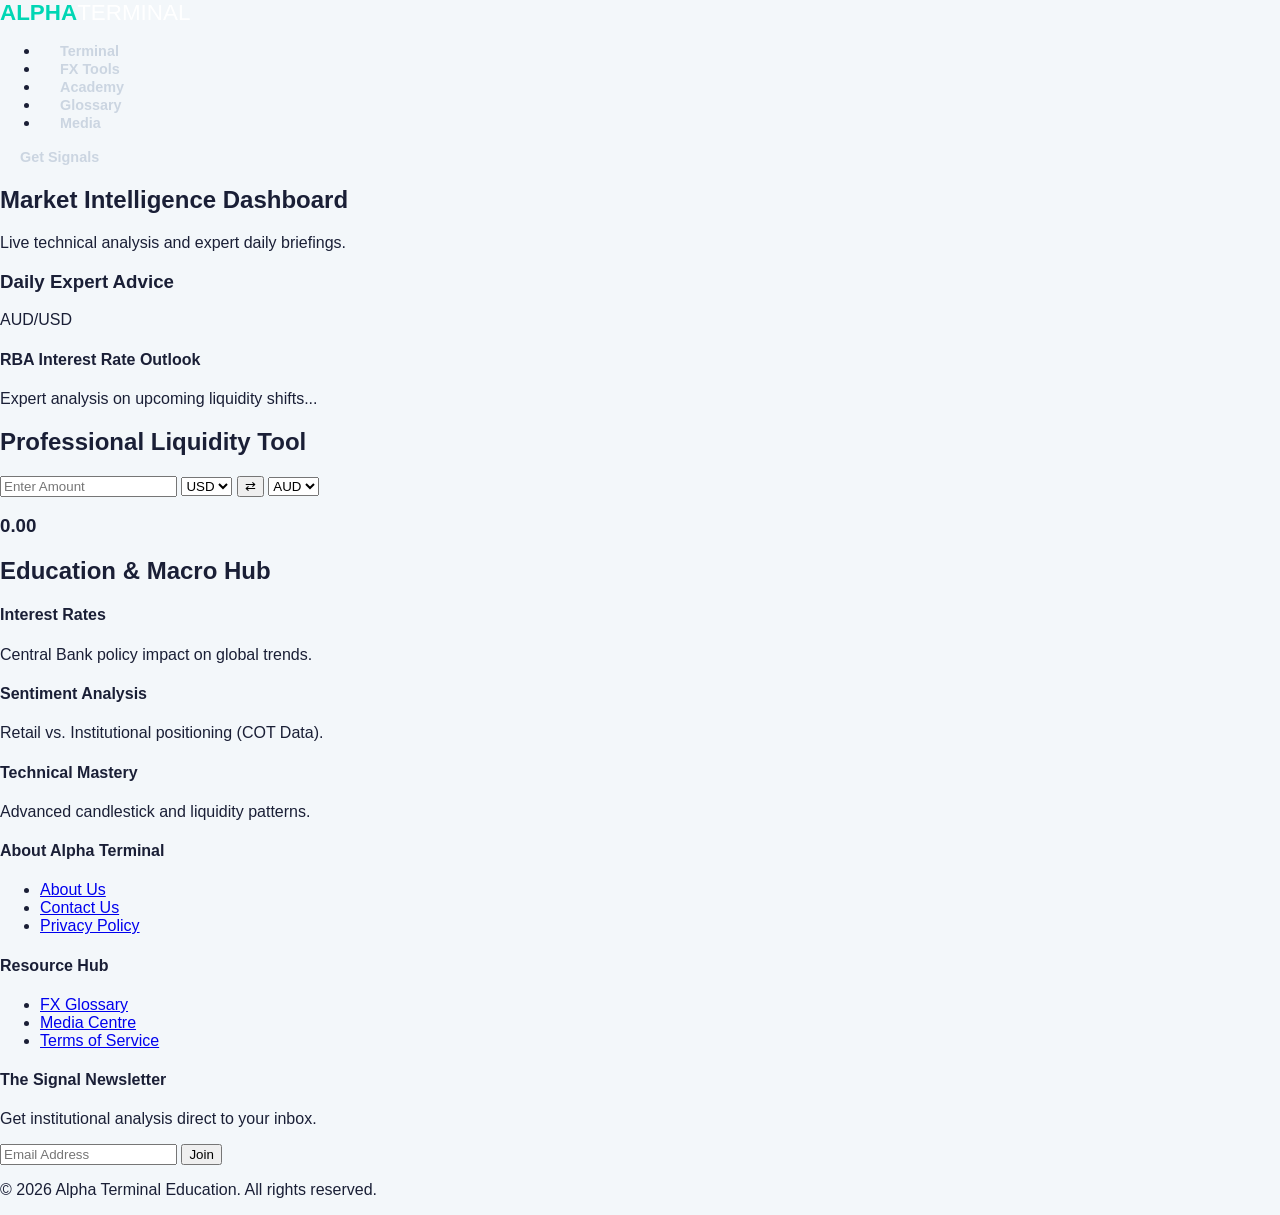
<file: index.html>
<!DOCTYPE html>
<html lang="en-AU">
<head>
    <meta charset="UTF-8">
    <meta name="viewport" content="width=device-width, initial-scale=1.0">
    <title>Alpha Terminal | Institutional Forex Hub</title>
    <link rel="stylesheet" href="style.css">
    <!-- AdSense Auto-Ads Script placeholder -->
    <script async src="https://googlesyndication.com" crossorigin="anonymous"></script>
</head>
<body>

<!-- STICKY HEADER WITH COMPLIANT NAVIGATION -->
<header class="alpha-header">
    <nav class="container nav-grid">
        <div class="logo">ALPHA<span>TERMINAL</span></div>
        <ul class="nav-links">
            <li><a href="#terminal">Terminal</a></li>
            <li><a href="#tools">FX Tools</a></li>
            <li><a href="#academy">Academy</a></li>
            <li><a href="glossary.html">Glossary</a></li>
            <li><a href="media.html">Media</a></li>
        </ul>
        <a href="#subscribe" class="btn-primary">Get Signals</a>
    </nav>
</header>

<main class="dashboard container">
    
    <!-- SECTION 1: TRADING TERMINAL (CHARTS & ANALYSIS) -->
    <section id="terminal" class="glass-section">
        <div class="section-title">
            <h2>Market Intelligence Dashboard</h2>
            <p>Live technical analysis and expert daily briefings.</p>
        </div>
        <div class="terminal-grid">
            <div class="chart-box">
                <!-- TradingView Widget Embed -->
                <div id="tradingview_widget"></div>
            </div>
            <div class="analysis-feed">
                <h3>Daily Expert Advice</h3>
                <article class="news-item">
                    <span class="tag">AUD/USD</span>
                    <h4>RBA Interest Rate Outlook</h4>
                    <p>Expert analysis on upcoming liquidity shifts...</p>
                </article>
                <!-- More items for AdSense "High Quality Content" -->
            </div>
        </div>
    </section>

    <!-- SECTION 2: FX CONVERTER TOOL -->
    <section id="tools" class="glass-section">
        <h2>Professional Liquidity Tool</h2>
        <div class="converter-container">
            <!-- Your existing logic goes here -->
            <div class="tool-ui">
                <input type="number" id="amount" placeholder="Enter Amount">
                <select id="fromCurrency"></select>
                <button id="swapBtn">⇄</button>
                <select id="toCurrency"></select>
                <h3 id="converted-total">0.00</h3>
            </div>
        </div>
    </section>

    <!-- SECTION 3: THE ACADEMY (EDUCATION & SENTIMENT) -->
    <section id="academy" class="glass-section">
        <h2>Education & Macro Hub</h2>
        <div class="edu-bento">
            <div class="bento-item">
                <h4>Interest Rates</h4>
                <p>Central Bank policy impact on global trends.</p>
            </div>
            <div class="bento-item">
                <h4>Sentiment Analysis</h4>
                <p>Retail vs. Institutional positioning (COT Data).</p>
            </div>
            <div class="bento-item">
                <h4>Technical Mastery</h4>
                <p>Advanced candlestick and liquidity patterns.</p>
            </div>
        </div>
    </section>

</main>

<!-- SECTION 4: CORPORATE & LEGAL (ADSENSE REQUIREMENT) -->
<footer class="alpha-footer">
    <div class="container footer-grid">
        <div class="footer-col">
            <h4>About Alpha Terminal</h4>
            <ul>
                <li><a href="about.html">About Us</a></li>
                <li><a href="contact.html">Contact Us</a></li>
                <li><a href="privacy.html">Privacy Policy</a></li>
            </ul>
        </div>
        <div class="footer-col">
            <h4>Resource Hub</h4>
            <ul>
                <li><a href="glossary.html">FX Glossary</a></li>
                <li><a href="media.html">Media Centre</a></li>
                <li><a href="terms.html">Terms of Service</a></li>
            </ul>
        </div>
        <!-- SECTION 5: SUBSCRIBE -->
        <div class="footer-col" id="subscribe">
            <h4>The Signal Newsletter</h4>
            <p>Get institutional analysis direct to your inbox.</p>
            <form class="subscribe-form">
                <input type="email" placeholder="Email Address">
                <button type="submit">Join</button>
            </form>
        </div>
    </div>
    <p class="copyright">&copy; 2026 Alpha Terminal Education. All rights reserved.</p>
</footer>

<script src="script.js"></script>
</body>
</html>
</file>
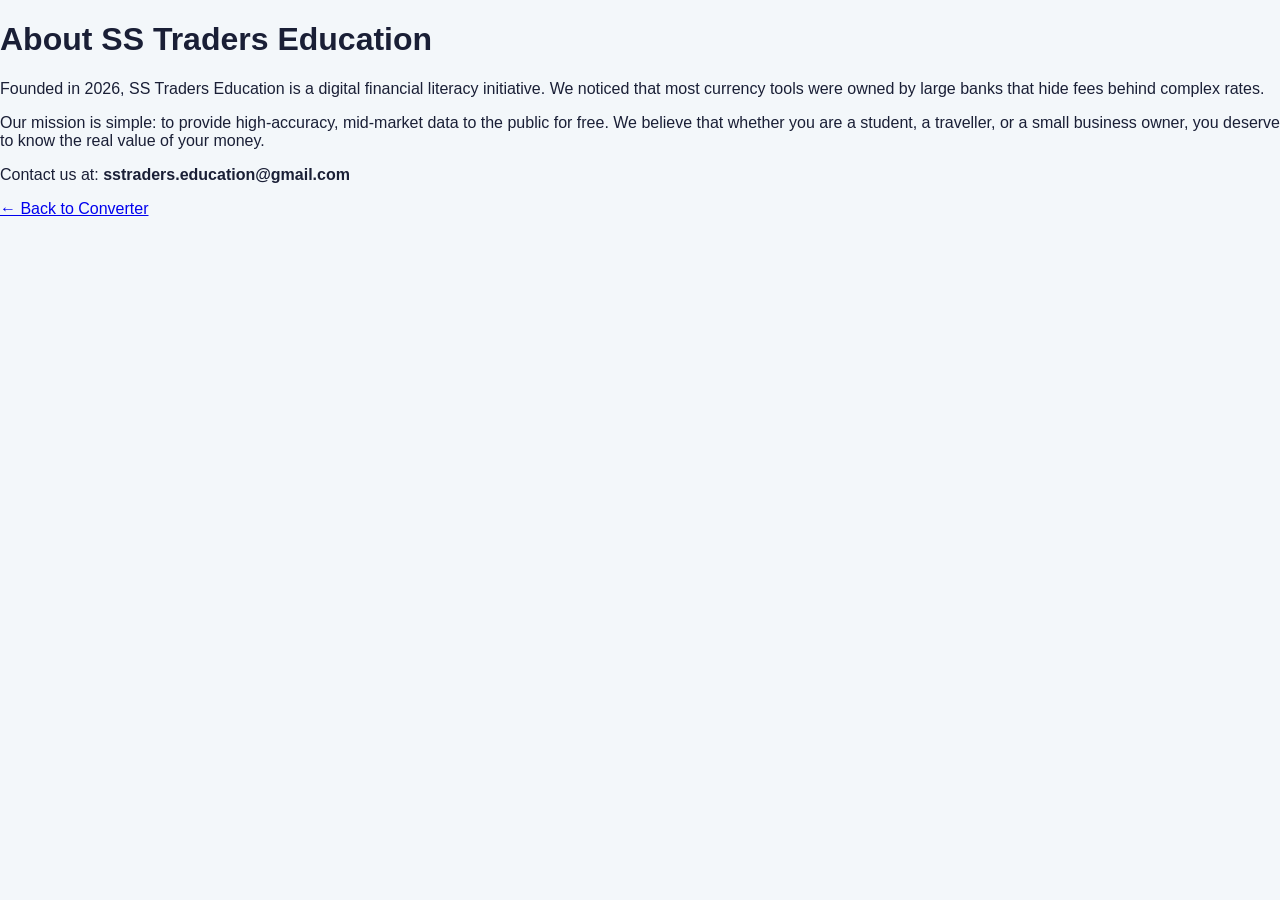
<file: about.html>
<!DOCTYPE html>
<html lang="en">
<head>
    <meta charset="UTF-8"><title>About Us | SS Traders Education</title>
    <link rel="stylesheet" href="style.css">
</head>
<body>
    <div class="container section">
        <h1>About SS Traders Education</h1>
        <p>Founded in 2026, SS Traders Education is a digital financial literacy initiative. We noticed that most currency tools were owned by large banks that hide fees behind complex rates.</p>
        <p>Our mission is simple: to provide high-accuracy, mid-market data to the public for free. We believe that whether you are a student, a traveller, or a small business owner, you deserve to know the real value of your money.</p>
        <p>Contact us at: <strong>sstraders.education@gmail.com</strong></p>
        <a href="index.html">← Back to Converter</a>
    </div>
</body>
</html>
</file>
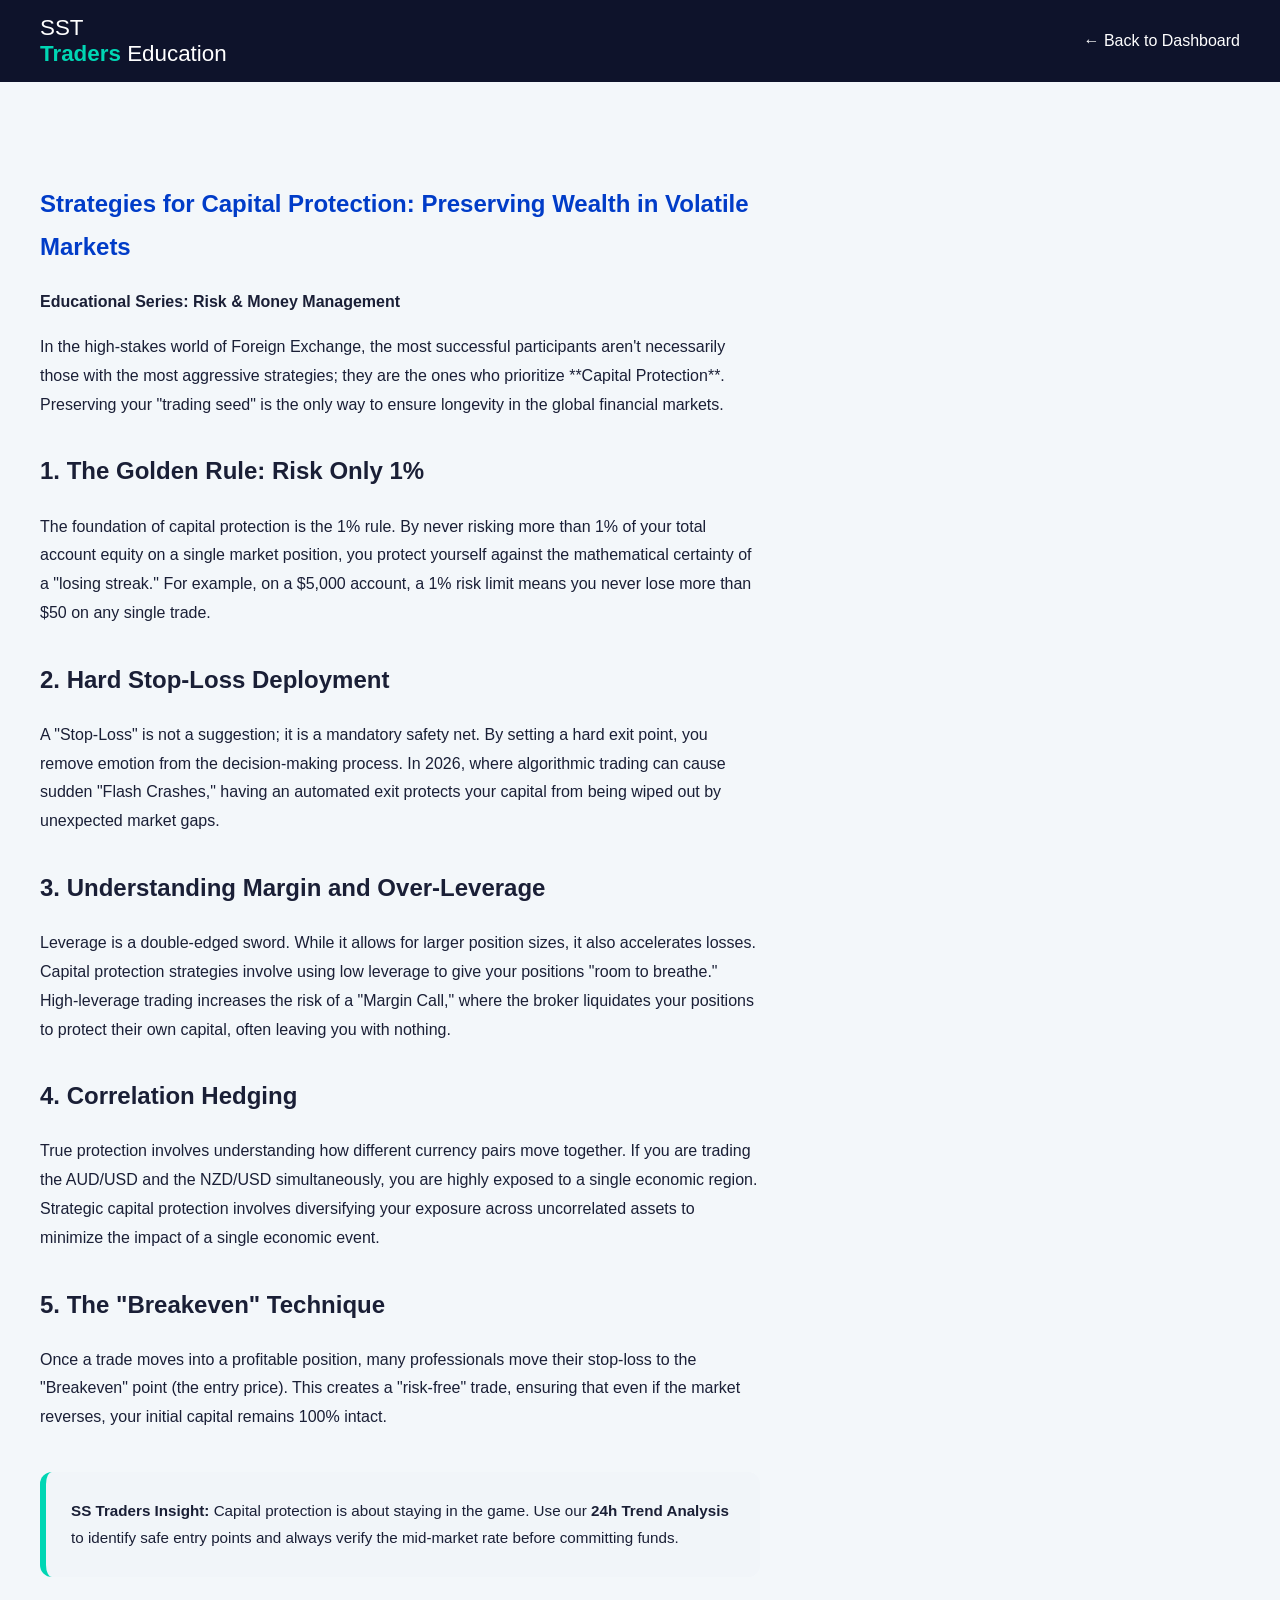
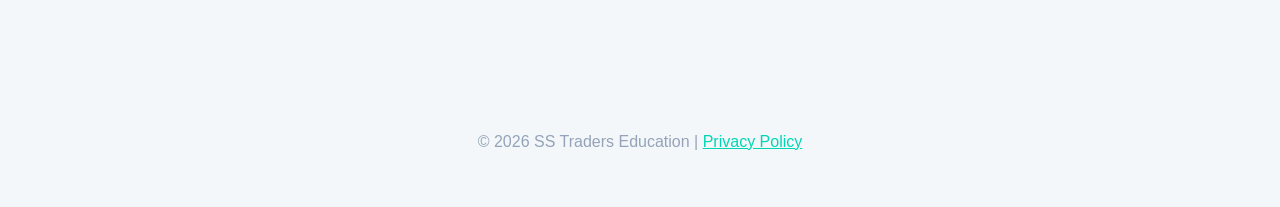
<file: capital-protection.html>
<!DOCTYPE html>
<html lang="en-AU">
<head>
    <meta charset="UTF-8">
    <meta name="viewport" content="width=device-width, initial-scale=1.0">
    <title>Capital Protection Strategies | SS Traders Education</title>
    <link rel="stylesheet" href="style.css">
</head>
<body>
    <!-- Professional Glass Header -->
    <header class="fintech-header">
        <div class="container header-flex">
            <div class="logo">
                <span class="logo-icon">SST</span>
                <div class="logo-text">Traders <span>Education</span></div>
            </div>
            <a href="index.html" class="btn-cta" style="text-decoration: none; color:white;">← Back to Dashboard</a>
        </div>
    </header>

    <main class="container" style="margin-top: 40px; max-width: 800px;">
        <article class="panel" style="padding: 40px; line-height: 1.8;">
            <h1 style="color: var(--accent); margin-bottom: 20px;">Strategies for Capital Protection: Preserving Wealth in Volatile Markets</h1>
            <p><strong>Educational Series: Risk & Money Management</strong></p>
            
            <p>In the high-stakes world of Foreign Exchange, the most successful participants aren't necessarily those with the most aggressive strategies; they are the ones who prioritize **Capital Protection**. Preserving your "trading seed" is the only way to ensure longevity in the global financial markets.</p>

            <h2 style="color: var(--dark); margin-top: 30px;">1. The Golden Rule: Risk Only 1%</h2>
            <p>The foundation of capital protection is the 1% rule. By never risking more than 1% of your total account equity on a single market position, you protect yourself against the mathematical certainty of a "losing streak." For example, on a $5,000 account, a 1% risk limit means you never lose more than $50 on any single trade.</p>

            <h2 style="color: var(--dark); margin-top: 30px;">2. Hard Stop-Loss Deployment</h2>
            <p>A "Stop-Loss" is not a suggestion; it is a mandatory safety net. By setting a hard exit point, you remove emotion from the decision-making process. In 2026, where algorithmic trading can cause sudden "Flash Crashes," having an automated exit protects your capital from being wiped out by unexpected market gaps.</p>

            <h2 style="color: var(--dark); margin-top: 30px;">3. Understanding Margin and Over-Leverage</h2>
            <p>Leverage is a double-edged sword. While it allows for larger position sizes, it also accelerates losses. Capital protection strategies involve using low leverage to give your positions "room to breathe." High-leverage trading increases the risk of a "Margin Call," where the broker liquidates your positions to protect their own capital, often leaving you with nothing.</p>

            <h2 style="color: var(--dark); margin-top: 30px;">4. Correlation Hedging</h2>
            <p>True protection involves understanding how different currency pairs move together. If you are trading the AUD/USD and the NZD/USD simultaneously, you are highly exposed to a single economic region. Strategic capital protection involves diversifying your exposure across uncorrelated assets to minimize the impact of a single economic event.</p>

            <h2 style="color: var(--dark); margin-top: 30px;">5. The "Breakeven" Technique</h2>
            <p>Once a trade moves into a profitable position, many professionals move their stop-loss to the "Breakeven" point (the entry price). This creates a "risk-free" trade, ensuring that even if the market reverses, your initial capital remains 100% intact.</p>

            <div style="background: #f1f5f9; padding: 25px; border-radius: 12px; margin-top: 40px; border-left: 6px solid var(--primary);">
                <p style="font-size: 0.95rem; margin: 0; color: var(--text);"><strong>SS Traders Insight:</strong> Capital protection is about staying in the game. Use our <strong>24h Trend Analysis</strong> to identify safe entry points and always verify the mid-market rate before committing funds.</p>
            </div>
        </article>
    </main>

    <footer style="margin-top: 60px; padding: 40px 0; text-align: center; background: var(--dark); color: #94a3b8;">
        <p>&copy; 2026 SS Traders Education | <a href="privacy.html" style="color: var(--primary);">Privacy Policy</a></p>
    </footer>
</body>
</html>
</file>
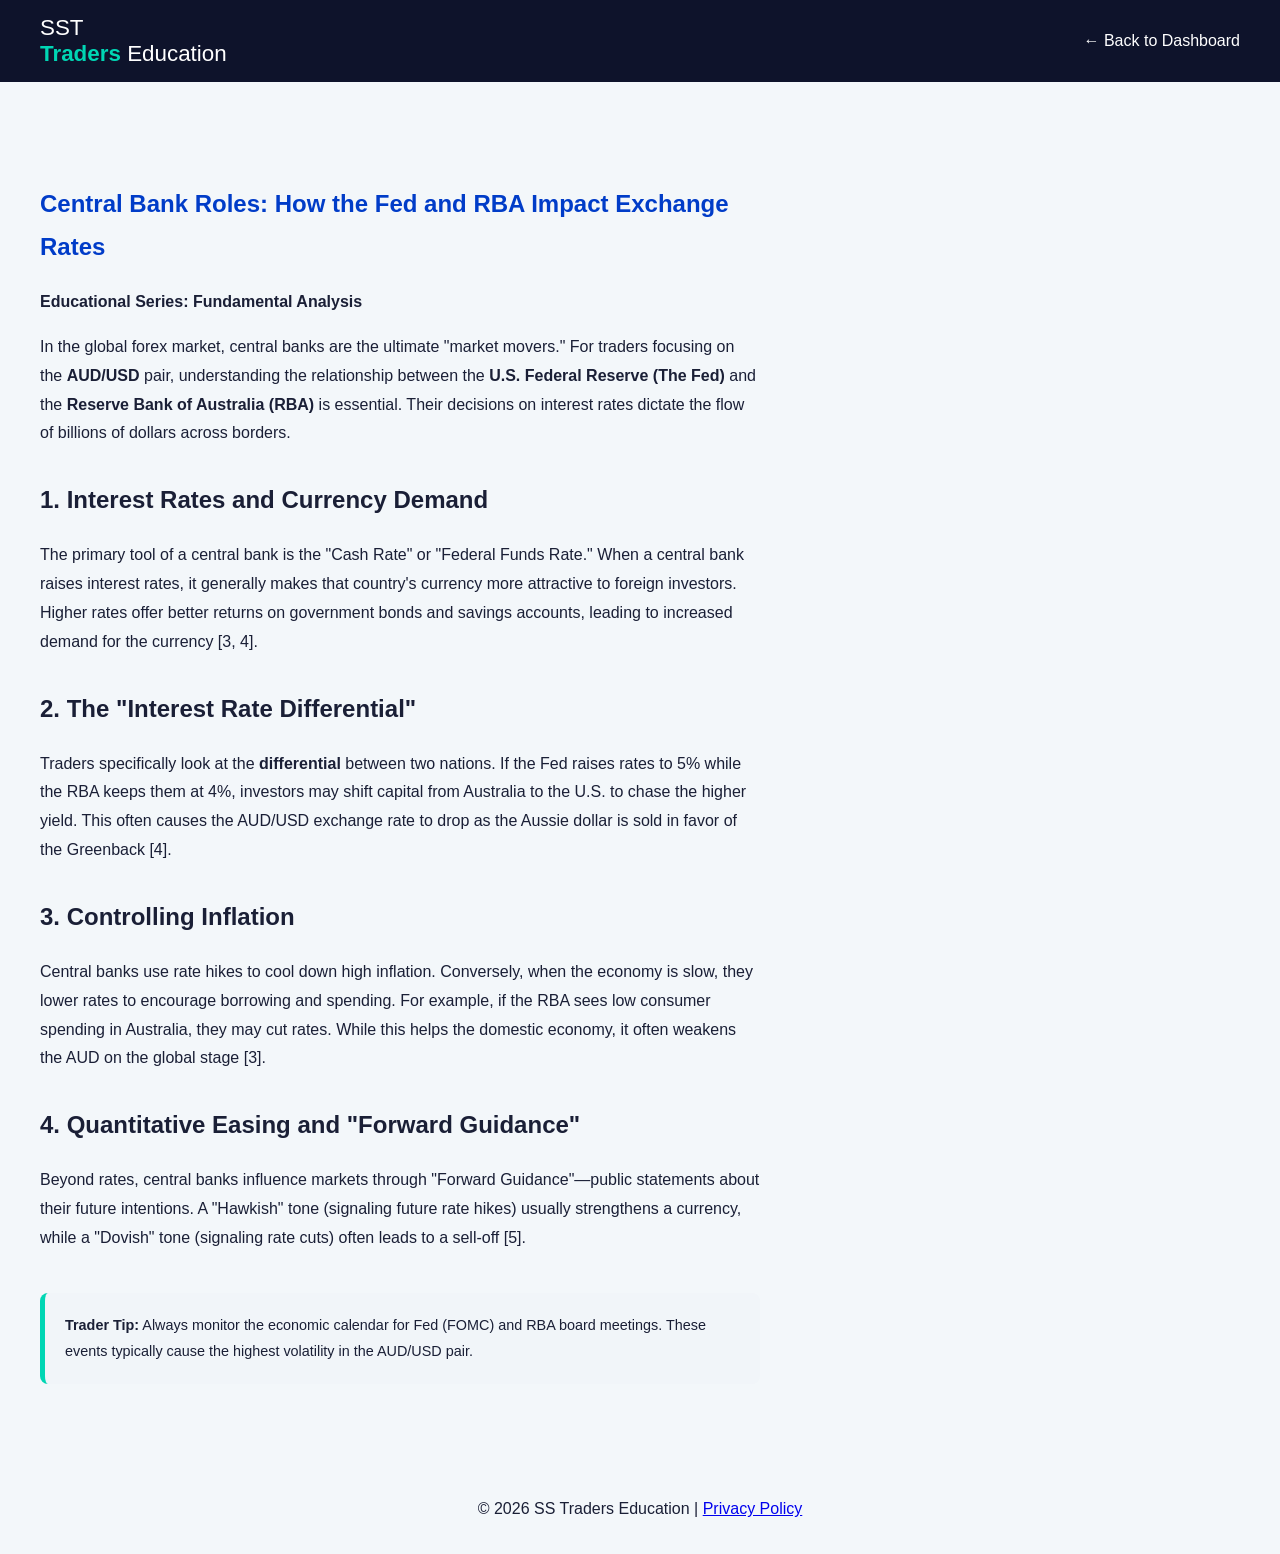
<file: central-banks.html>
<!DOCTYPE html>
<html lang="en-AU">
<head>
    <meta charset="UTF-8">
    <meta name="viewport" content="width=device-width, initial-scale=1.0">
    <title>Central Bank Impact: Fed vs RBA | SS Traders Education</title>
    <link rel="stylesheet" href="style.css">
</head>
<body>
    <header class="fintech-header">
        <div class="container header-flex">
            <div class="logo">
                <span class="logo-icon">SST</span>
                <div class="logo-text">Traders <span>Education</span></div>
            </div>
            <a href="index.html" class="btn-cta" style="text-decoration: none; color:white;">← Back to Dashboard</a>
        </div>
    </header>

    <main class="container" style="margin-top: 40px; max-width: 800px;">
        <article class="panel" style="padding: 40px; line-height: 1.8;">
            <h1 style="color: var(--accent); margin-bottom: 20px;">Central Bank Roles: How the Fed and RBA Impact Exchange Rates</h1>
            <p><strong>Educational Series: Fundamental Analysis</strong></p>
            
            <p>In the global forex market, central banks are the ultimate "market movers." For traders focusing on the <strong>AUD/USD</strong> pair, understanding the relationship between the <strong>U.S. Federal Reserve (The Fed)</strong> and the <strong>Reserve Bank of Australia (RBA)</strong> is essential. Their decisions on interest rates dictate the flow of billions of dollars across borders.</p>

            <h2 style="color: var(--dark); margin-top: 30px;">1. Interest Rates and Currency Demand</h2>
            <p>The primary tool of a central bank is the "Cash Rate" or "Federal Funds Rate." When a central bank raises interest rates, it generally makes that country's currency more attractive to foreign investors. Higher rates offer better returns on government bonds and savings accounts, leading to increased demand for the currency [3, 4].</p>

            <h2 style="color: var(--dark); margin-top: 30px;">2. The "Interest Rate Differential"</h2>
            <p>Traders specifically look at the <strong>differential</strong> between two nations. If the Fed raises rates to 5% while the RBA keeps them at 4%, investors may shift capital from Australia to the U.S. to chase the higher yield. This often causes the AUD/USD exchange rate to drop as the Aussie dollar is sold in favor of the Greenback [4].</p>

            <h2 style="color: var(--dark); margin-top: 30px;">3. Controlling Inflation</h2>
            <p>Central banks use rate hikes to cool down high inflation. Conversely, when the economy is slow, they lower rates to encourage borrowing and spending. For example, if the RBA sees low consumer spending in Australia, they may cut rates. While this helps the domestic economy, it often weakens the AUD on the global stage [3].</p>

            <h2 style="color: var(--dark); margin-top: 30px;">4. Quantitative Easing and "Forward Guidance"</h2>
            <p>Beyond rates, central banks influence markets through "Forward Guidance"—public statements about their future intentions. A "Hawkish" tone (signaling future rate hikes) usually strengthens a currency, while a "Dovish" tone (signaling rate cuts) often leads to a sell-off [5].</p>

            <div style="background: #f1f5f9; padding: 20px; border-radius: 8px; margin-top: 40px; border-left: 5px solid var(--primary);">
                <p style="font-size: 0.9rem; margin: 0;"><strong>Trader Tip:</strong> Always monitor the economic calendar for Fed (FOMC) and RBA board meetings. These events typically cause the highest volatility in the AUD/USD pair.</p>
            </div>
        </article>
    </main>

    <footer style="margin-top: 40px; padding: 20px; text-align: center;">
        <p>&copy; 2026 SS Traders Education | <a href="privacy.html">Privacy Policy</a></p>
    </footer>
</body>
</html>
</file>
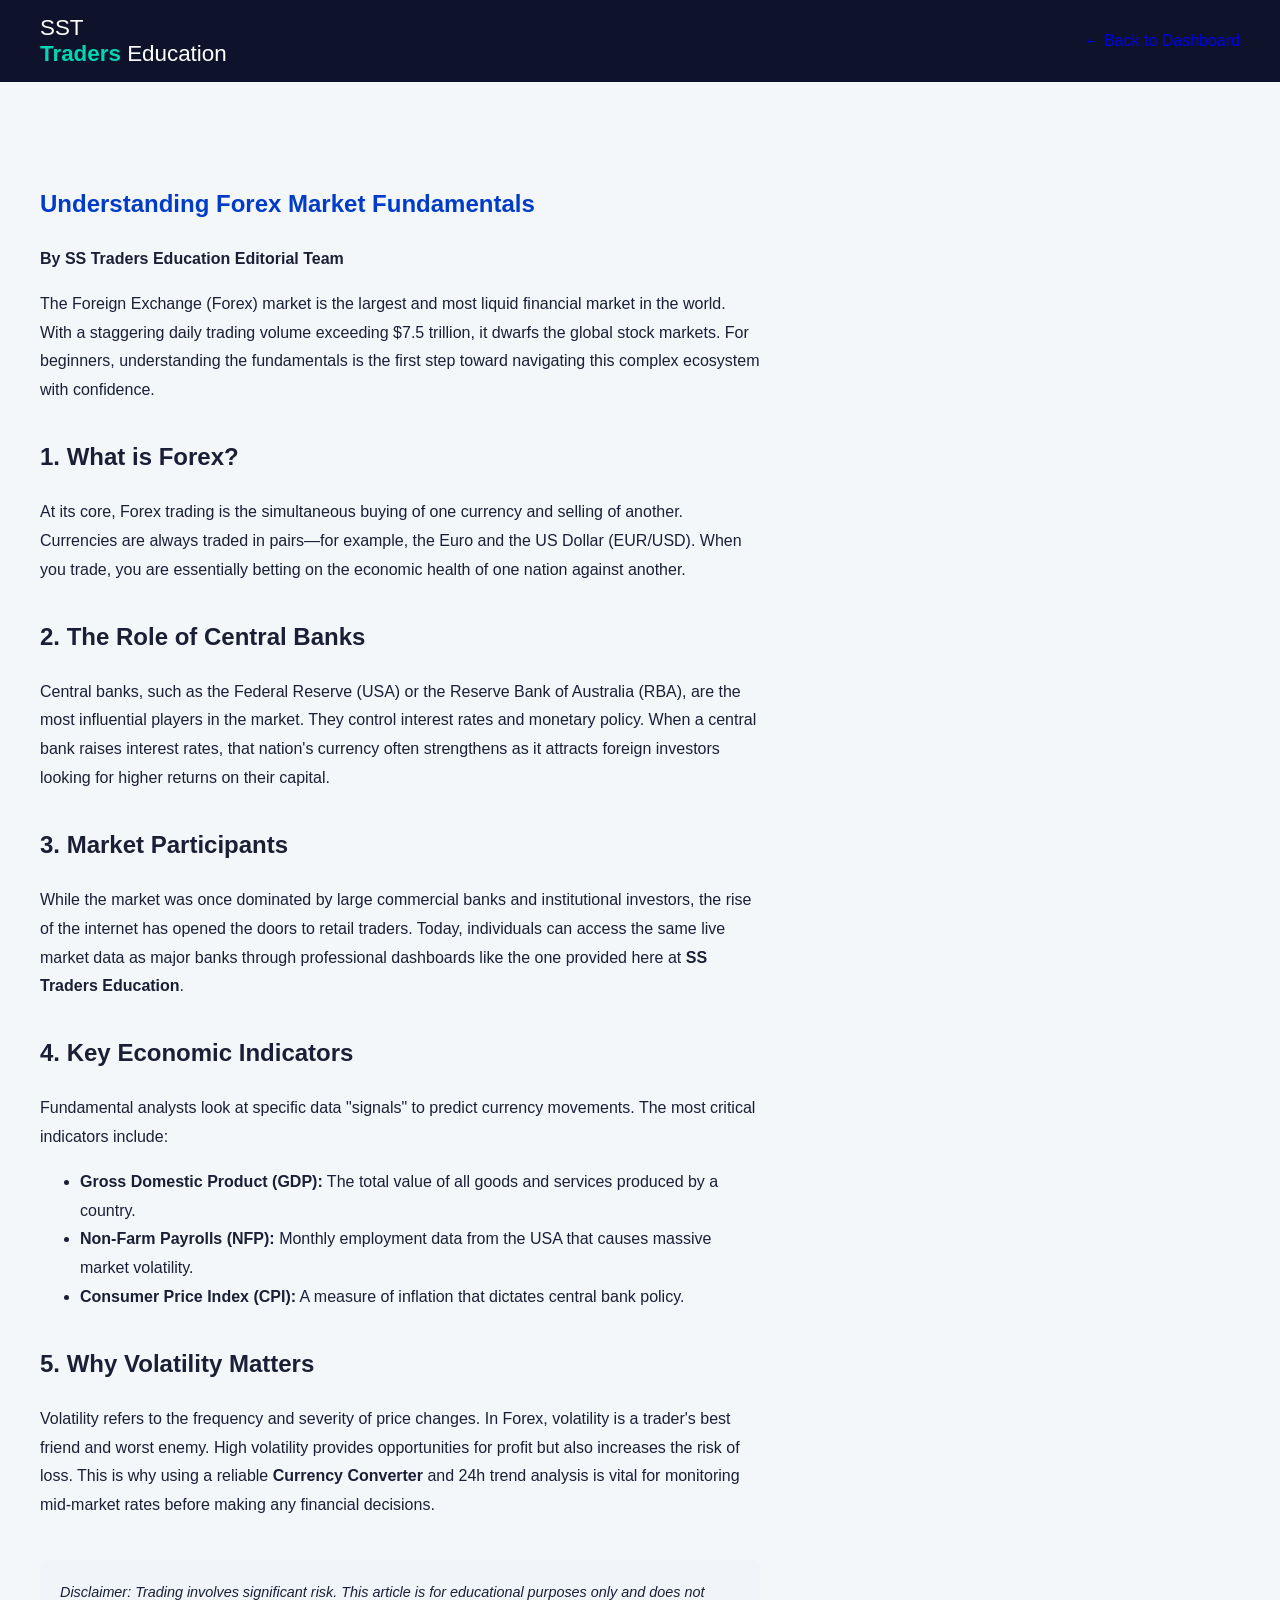
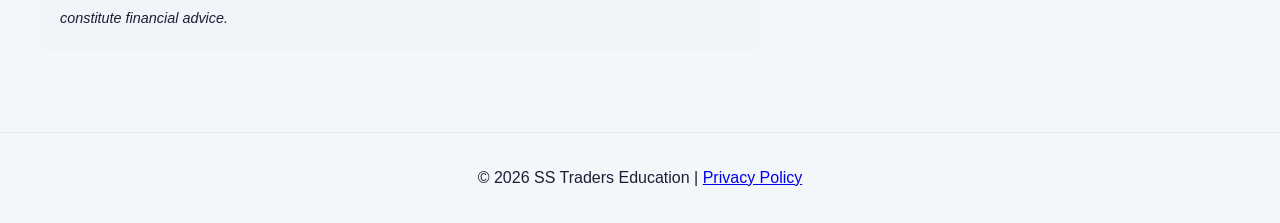
<file: market-fundamentals.html>
<!DOCTYPE html>
<html lang="en-AU">
<head>
    <meta charset="UTF-8">
    <meta name="viewport" content="width=device-width, initial-scale=1.0">
    <title>Forex Market Fundamentals | SS Traders Education</title>
    <link rel="stylesheet" href="style.css">
</head>
<body>
    <header class="fintech-header">
        <div class="container header-flex">
            <div class="logo">
                <span class="logo-icon">SST</span>
                <div class="logo-text">Traders <span>Education</span></div>
            </div>
            <a href="index.html" class="btn-cta" style="text-decoration: none;">← Back to Dashboard</a>
        </div>
    </header>

    <main class="container" style="margin-top: 40px; max-width: 800px;">
        <article class="panel" style="padding: 40px; line-height: 1.8;">
            <h1 style="color: var(--accent); margin-bottom: 20px;">Understanding Forex Market Fundamentals</h1>
            <p><strong>By SS Traders Education Editorial Team</strong></p>
            
            <p>The Foreign Exchange (Forex) market is the largest and most liquid financial market in the world. With a staggering daily trading volume exceeding $7.5 trillion, it dwarfs the global stock markets. For beginners, understanding the fundamentals is the first step toward navigating this complex ecosystem with confidence.</p>

            <h2 style="color: var(--dark); margin-top: 30px;">1. What is Forex?</h2>
            <p>At its core, Forex trading is the simultaneous buying of one currency and selling of another. Currencies are always traded in pairs—for example, the Euro and the US Dollar (EUR/USD). When you trade, you are essentially betting on the economic health of one nation against another.</p>

            <h2 style="color: var(--dark); margin-top: 30px;">2. The Role of Central Banks</h2>
            <p>Central banks, such as the Federal Reserve (USA) or the Reserve Bank of Australia (RBA), are the most influential players in the market. They control interest rates and monetary policy. When a central bank raises interest rates, that nation's currency often strengthens as it attracts foreign investors looking for higher returns on their capital.</p>

            <h2 style="color: var(--dark); margin-top: 30px;">3. Market Participants</h2>
            <p>While the market was once dominated by large commercial banks and institutional investors, the rise of the internet has opened the doors to retail traders. Today, individuals can access the same live market data as major banks through professional dashboards like the one provided here at <strong>SS Traders Education</strong>.</p>

            <h2 style="color: var(--dark); margin-top: 30px;">4. Key Economic Indicators</h2>
            <p>Fundamental analysts look at specific data "signals" to predict currency movements. The most critical indicators include:</p>
            <ul>
                <li><strong>Gross Domestic Product (GDP):</strong> The total value of all goods and services produced by a country.</li>
                <li><strong>Non-Farm Payrolls (NFP):</strong> Monthly employment data from the USA that causes massive market volatility.</li>
                <li><strong>Consumer Price Index (CPI):</strong> A measure of inflation that dictates central bank policy.</li>
            </ul>

            <h2 style="color: var(--dark); margin-top: 30px;">5. Why Volatility Matters</h2>
            <p>Volatility refers to the frequency and severity of price changes. In Forex, volatility is a trader's best friend and worst enemy. High volatility provides opportunities for profit but also increases the risk of loss. This is why using a reliable <strong>Currency Converter</strong> and 24h trend analysis is vital for monitoring mid-market rates before making any financial decisions.</p>

            <div style="background: #f1f5f9; padding: 20px; border-radius: 8px; margin-top: 40px;">
                <p style="font-size: 0.9rem; margin: 0;"><em>Disclaimer: Trading involves significant risk. This article is for educational purposes only and does not constitute financial advice.</em></p>
            </div>
        </article>
    </main>

    <footer style="margin-top: 40px; padding: 20px; text-align: center; border-top: 1px solid #e2e8f0;">
        <p>&copy; 2026 SS Traders Education | <a href="privacy.html">Privacy Policy</a></p>
    </footer>
</body>
</html>
</file>
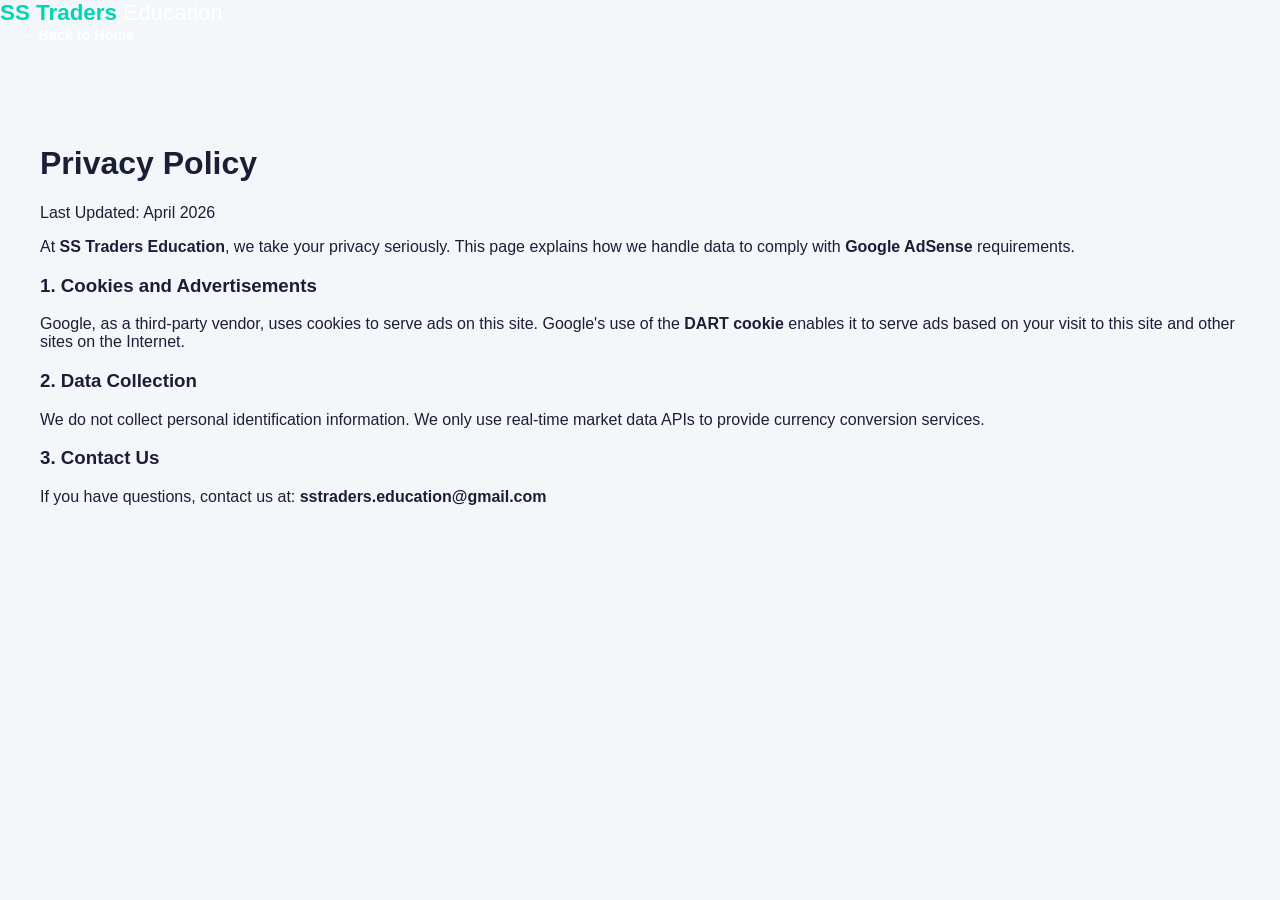
<file: privacy.html>
<!DOCTYPE html>
<html lang="en">
<head>
    <meta charset="UTF-8">
    <meta name="viewport" content="width=device-width, initial-scale=1.0">
    <title>Privacy Policy | SS Traders Education</title>
    <link rel="stylesheet" href="style.css"> <!-- Uses your existing professional CSS -->
</head>
<body>
    <header class="main-header">
        <nav class="container">
            <div class="logo">SS Traders <span>Education</span></div>
            <a href="index.html" style="color: white; text-decoration: none;">← Back to Home</a>
        </nav>
    </header>

    <main class="container panel" style="margin-top: 40px; padding: 40px;">
        <h1>Privacy Policy</h1>
        <p>Last Updated: April 2026</p>
        <p>At <strong>SS Traders Education</strong>, we take your privacy seriously. This page explains how we handle data to comply with <strong>Google AdSense</strong> requirements.</p>
        
        <h3>1. Cookies and Advertisements</h3>
        <p>Google, as a third-party vendor, uses cookies to serve ads on this site. Google's use of the <strong>DART cookie</strong> enables it to serve ads based on your visit to this site and other sites on the Internet.</p>
        
        <h3>2. Data Collection</h3>
        <p>We do not collect personal identification information. We only use real-time market data APIs to provide currency conversion services.</p>
        
        <h3>3. Contact Us</h3>
        <p>If you have questions, contact us at: <strong>sstraders.education@gmail.com</strong></p>
    </main>
</body>
</html>
</file>
<file: style.css>
:root {
    --primary: #00d6b4;
    --navy: #0e132b;
    --accent: #003cc8;
    --bg: #f3f7fa;
    --white: #ffffff;
    --text-main: #1a1f36;
    --text-muted: #64748b;
}

body { font-family: 'Inter', sans-serif; background-color: var(--bg); color: var(--text-main); margin: 0; }

/* 1. PROFESSIONAL HEADER */
.fintech-header { background: var(--navy); padding: 15px 0; color: white; position: sticky; top: 0; z-index: 1000; }
.header-flex { display: flex; justify-content: space-between; align-items: center; max-width: 1200px; margin: 0 auto; padding: 0 20px; }
.logo { font-weight: 800; font-size: 1.4rem; color: var(--primary); }
.logo span { color: white; font-weight: 400; }
nav a { color: #cbd5e1; text-decoration: none; margin-left: 20px; font-weight: 600; font-size: 0.9rem; }

/* 2. DASHBOARD PANELS */
.glass-card { background: var(--white); border-radius: 16px; padding: 30px; margin-bottom: 30px; box-shadow: 0 10px 30px rgba(0,0,0,0.05); border: 1px solid #e2e8f0; }
.card-header h2 { margin: 0 0 10px 0; font-size: 1.3rem; color: var(--navy); }

/* 3. TABLE STYLING (FIX FOR EMPTY TABLE) */
.fintech-table { width: 100%; border-collapse: collapse; margin-top: 20px; }
.fintech-table th { text-align: left; padding: 15px; background: #f8fafc; color: var(--text-muted); font-size: 12px; text-transform: uppercase; }
.fintech-table td { padding: 18px 15px; border-bottom: 1px solid #f1f5f9; font-weight: 600; }

/* 4. SENTIMENT BADGES */
.sentiment-badge { padding: 5px 12px; border-radius: 20px; font-size: 11px; font-weight: 800; }
.bullish { background: #dcfce7; color: #166534; }
.bearish { background: #fee2e2; color: #991b1b; }
items: flex-end; padding: 20px; }
.sentiment-commentary {
    padding: 20px 0;
    border-bottom: 1px solid #e2e8f0;
    margin-bottom: 25px;
}

.sentiment-commentary p {
    font-size: 1rem;
    line-height: 1.7;
    color: var(--text);
    margin-bottom: 20px;
    padding-left: 15px;
    border-left: 4px solid var(--primary); /* Teal accent line */
}

.gauge-grid {
    display: grid;
    grid-template-columns: repeat(auto-fit, minmax(300px, 1fr));
    gap: 20px;
}

.desc {
    color: var(--text-muted);
    font-size: 0.9rem;
    margin-bottom: 15px;
}
</file>
